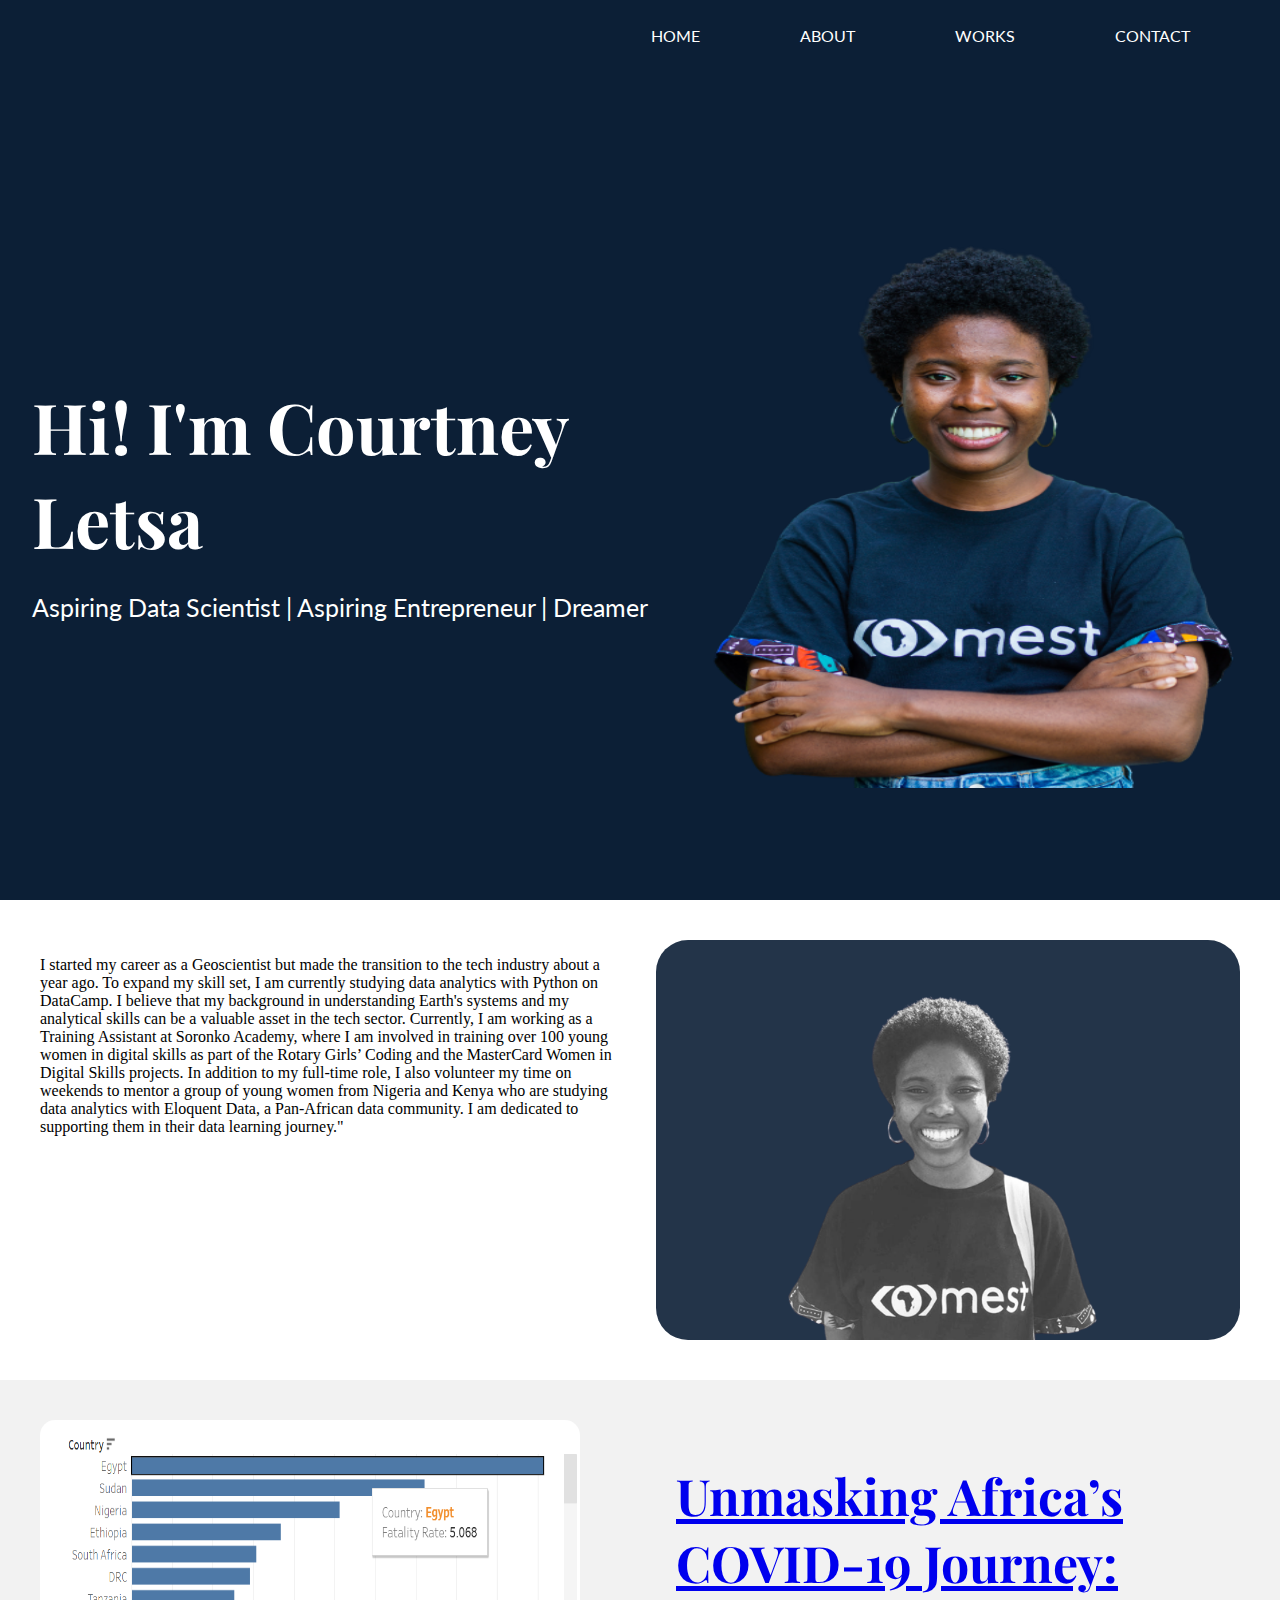
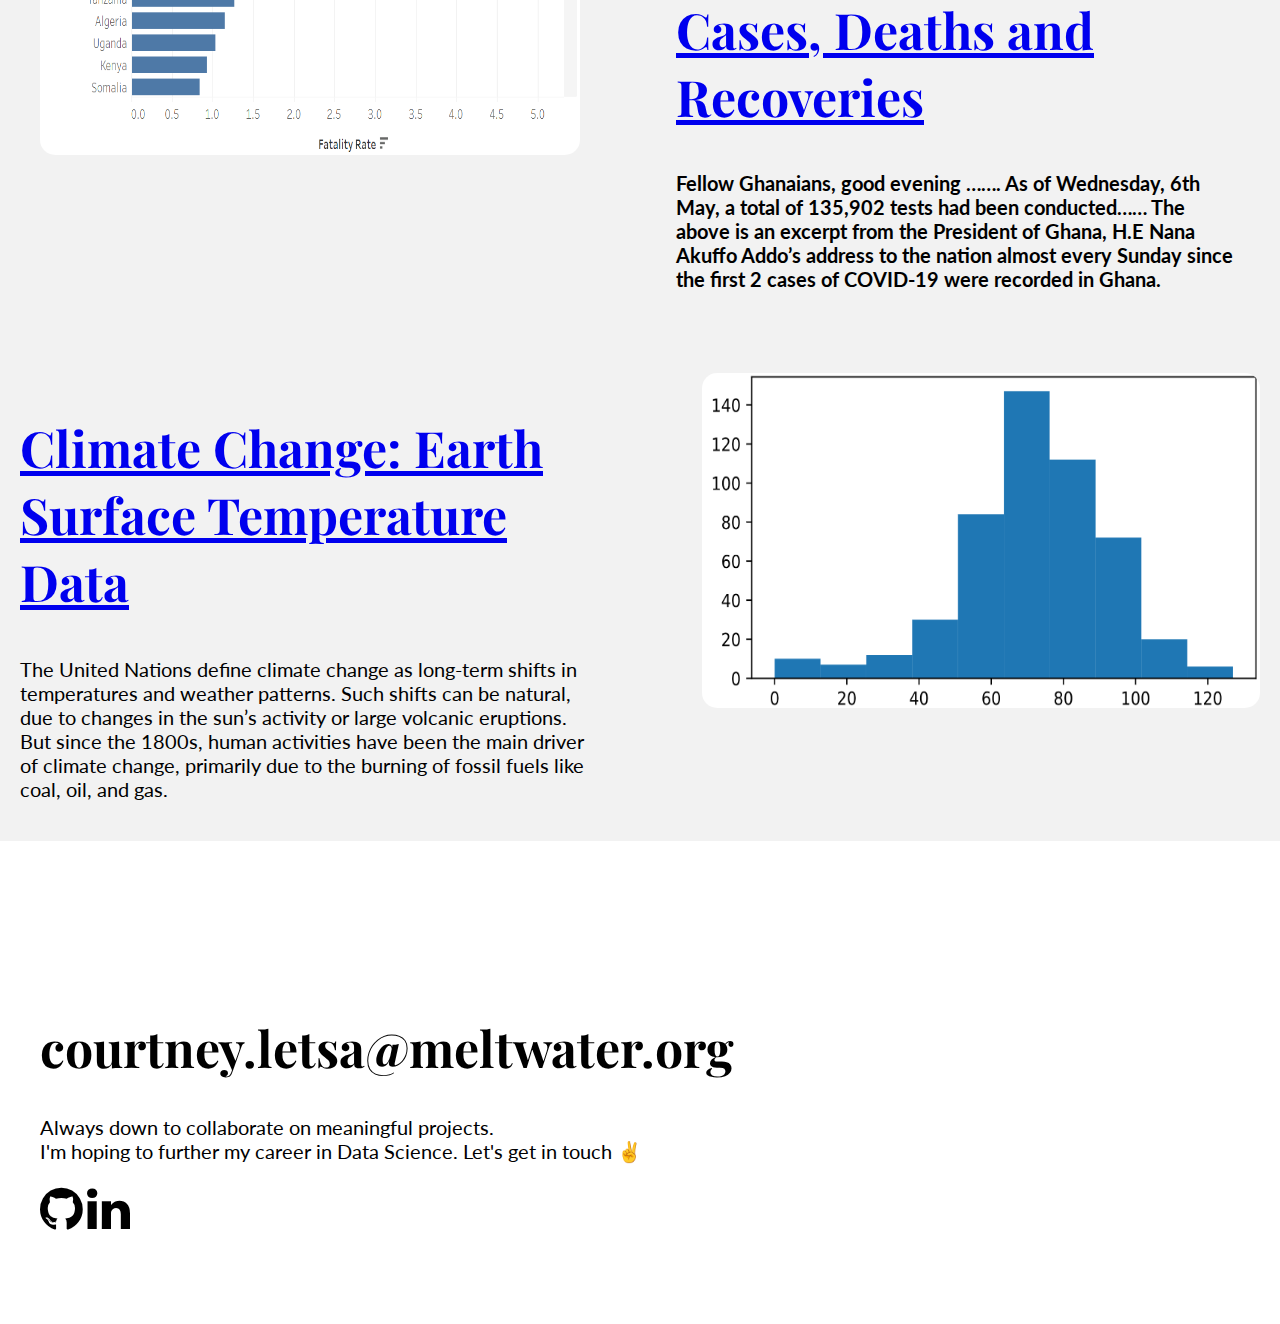
<file: index.html>
<!DOCTYPE html>
<html lang="en">
<head>
    <meta charset="UTF-8">
    <meta http-equiv="X-UA-Compatible" content="IE=edge">
    <meta name="viewport" content="width=device-width, initial-scale=1.0">
    <title>Courtney Letsa - Data Scientist</title>
    <link rel="stylesheet" href="style.css">
    <link rel="stylesheet" href="https://cdnjs.cloudflare.com/ajax/libs/font-awesome/4.7.0/css/font-awesome.min.css">
</head>
<body>
    <section class="wrapper">

        <div class="header">
            <h1 class="logo"></h1>
            <div class="menu-icon" id="menu-icon">
                <svg class="" xmlns="http://www.w3.org/2000/svg" x="0px" y="0px" width="100" height="100" viewBox="0 0 50 50">
                    <path d="M 3 9 A 1.0001 1.0001 0 1 0 3 11 L 47 11 A 1.0001 1.0001 0 1 0 47 9 L 3 9 z M 3 24 A 1.0001 1.0001 0 1 0 3 26 L 47 26 A 1.0001 1.0001 0 1 0 47 24 L 3 24 z M 3 39 A 1.0001 1.0001 0 1 0 3 41 L 47 41 A 1.0001 1.0001 0 1 0 47 39 L 3 39 z"></path>
                    </svg>
            </div>
            <ul class="menu">
                <li class="active-button"><a href="#Home">Home</a></li>
                <li><a href="about.html">About</a></li>
                <!-- <li><a href="skills.html">Skills</a></li> -->
                <li><a href="#portfolio">Works</a></li>
                <li><a href="#contact">Contact</a></li>
            </ul>
        </div>

        <div class="main-content" id="Home">
            <div class="hero-text">
                <h1>Hi! I'm Courtney Letsa</h1>
                <p>Aspiring Data Scientist | Aspiring Entrepreneur | Dreamer</p>
                <!-- <p class="quote">Exploring the realms of data as a Data Scientist, leading with technology as a Chief Technology Officer, and dreaming beyond limits – that's the incredible journey of Courtney Letsa, where data becomes dreams and technology fuels the imagination.</p> -->
            </div>
            <div class="image-content">
                <img src="pic-bg.png" alt="" width="600px" height="600px">
            </div>
        </div>

        <!-- <div class="button">
            <a href="./Resume.pdf">View CV</a>
        </div> -->
    </section>

    <!-- About -->
    <section class="main-content2" id="about">
        <div class="about-text">
            <!-- <h2>Combining Geoscience and Technology</h2> -->
            
            <p>
                I  started my career as a Geoscientist but made the transition to the tech industry about a year ago. To expand my skill set, I am currently studying data analytics with Python on DataCamp. I believe that my background in understanding Earth's systems and my analytical skills can be a valuable asset in the tech sector.
    
                Currently, I am working as a Training Assistant at Soronko Academy, where I am involved in training over 100 young women in digital skills as part of the Rotary Girls’ Coding and the MasterCard Women in Digital Skills projects. In addition to my full-time role, I also volunteer my time on weekends to mentor a group of young women from Nigeria and Kenya who are studying data analytics with Eloquent Data, a Pan-African data community. I am dedicated to supporting them in their data learning journey."
        </p>
        </div>
        <div class="img-container">
        <img src="pic-bg2.png" alt="" weight= "400px"height="400px">
        </div>
    </section>

    <!-- Portfolio Section -->
    <section class="container2" id="portfolio">
        <div class="wrapper-portfolio">
            <!-- <div class="portfolio-content">
                <h2>Recent Works</h2>
            </div> -->
                <div class="works-content">

                    <div class="work">
                        <img src="covid.png" alt="">
                        <div class="work-description">
                            <h2><a href="Unmasking Africa’s COVID-19 Journey: Cases, Deaths and Recoveries"><h2>Unmasking Africa’s COVID-19 Journey: Cases, Deaths and Recoveries</h2></a>
                            <p>Fellow Ghanaians, good evening ……. As of Wednesday, 6th May, a total of 135,902 tests had been conducted……
                            The above is an excerpt from the President of Ghana, H.E Nana Akuffo Addo’s address to the nation almost every Sunday since the first 2 cases of COVID-19 were recorded in Ghana.</p>
                            <div class="button">
                                <!-- <a href="./Resume.pdf">Read More</a> -->
                            </div>
                        </div>
                    </div>
                    
                    <div class="work2">
                            <img src="climate_change.png" alt="">
                            <div class="work-description">
                                <a href="https://www.kaggle.com/code/courtneyletsa/gwg-remote-data-project/edit"><h2>Climate Change: Earth Surface Temperature Data</h2></a>
                                <p>The United Nations define climate change as long-term shifts in temperatures and weather patterns. Such shifts can be natural, due to changes in the sun’s activity or large volcanic eruptions. But since the 1800s, human activities have been the main driver of climate change, primarily due to the burning of fossil fuels like coal, oil, and gas.
                                </p>
                                <div class="button">
                                    <!-- <a href="./Resume.pdf">Coming Soon</a> -->
                                </div>
                            </div>

                        
                    </div>
                    
                </div>
        </div>
    </section>

    <!-- Contact -->
    <section class="main-content2" id="contact">
        <div class="contact-content">
            <div class="contact-text">
                <h1>courtney.letsa@meltwater.org</h1>
                <p>Always down to collaborate on meaningful projects. <br/>
                    I'm hoping to further my career in Data Science. Let's get in touch ✌️</p>
            </div>
    
            <div class="social-buttons">
                <!-- <a href="#" class="fa fa-twitter" aria-hidden="true"></a> -->
                <a href="https://github.com/courtneyletsa" class="fa fa-github" aria-hidden="true"></a>
                <a href="www.linkedin.com/in/courtneyletsa" class="fa fa-linkedin" aria-hidden="true"></a>
            </div>
        </div>
    </section>

    <script>
        // Add this to a new JavaScript file (script.js) linked in your HTML file

    document.addEventListener("DOMContentLoaded", function () {
        const menuIcon = document.getElementById("menu-icon");
        const svg = document.querySelector('svg');
        const menu = document.querySelector(".menu");
        menuIcon.addEventListener("click", function () {
            menu.classList.toggle("active");
            svg.classList.toggle("interact");
        });
    });

    </script>
</body>
</html>
</file>
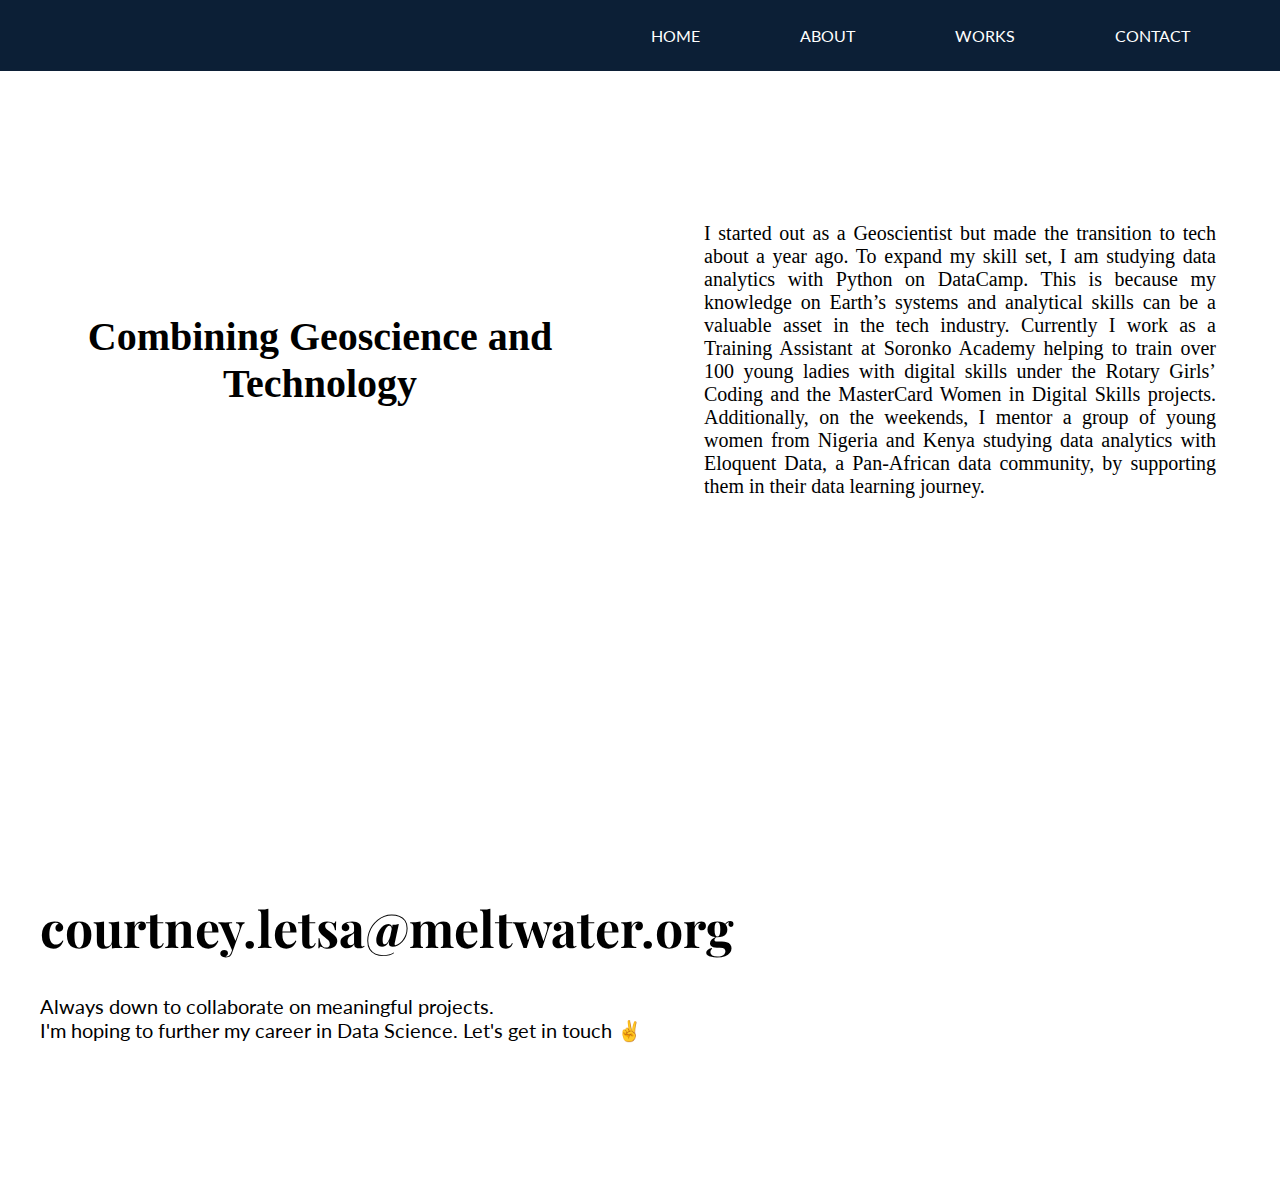
<file: about.html>
<!DOCTYPE html>
<html lang="en">

<head>
    <meta charset="UTF-8">
    <meta http-equiv="X-UA-Compatible" content="IE=edge">
    <meta name="viewport" content="width=device-width, initial-scale=1.0">
    <title>About - Courtney Letsa</title>
    <link rel="stylesheet" href="style.css">
</head>

<body>
    <div class="wrapper">
        <div class="header">
            <h1 class="logo"></h1>
            <div class="menu-icon" id="menu-icon">
                <svg class="" xmlns="http://www.w3.org/2000/svg" x="0px" y="0px" width="100" height="100"
                    viewBox="0 0 50 50">
                    <path
                        d="M 3 9 A 1.0001 1.0001 0 1 0 3 11 L 47 11 A 1.0001 1.0001 0 1 0 47 9 L 3 9 z M 3 24 A 1.0001 1.0001 0 1 0 3 26 L 47 26 A 1.0001 1.0001 0 1 0 47 24 L 3 24 z M 3 39 A 1.0001 1.0001 0 1 0 3 41 L 47 41 A 1.0001 1.0001 0 1 0 47 39 L 3 39 z">
                    </path>
                </svg>
            </div>
            <ul class="menu">
                <li class="active-button"><a href="index.html">Home</a></li>
                <li><a href="about.html">About</a></li>
                <!-- <li><a href="skills.html">Skills</a></li> -->
                <li><a href="portfolio.html">Works</a></li>
                <li><a href="contact.html">Contact</a></li>
            </ul>
        </div>

        <div class="about-container">
            <div class="left-text">
                <h2>Combining Geoscience and Technology</h2>
            </div>
            <div class="right-content">
                <p>I started out as a Geoscientist but made the
                    transition to tech about a year ago. To
                    expand my skill set, I am studying data
                    analytics with Python on DataCamp. This is
                    because my knowledge on Earth’s systems
                    and analytical skills can be a valuable asset
                    in the tech industry. Currently I work as a
                    Training Assistant at Soronko Academy
                    helping to train over 100 young ladies with
                    digital skills under the Rotary Girls’ Coding
                    and the MasterCard Women in Digital Skills
                    projects. Additionally, on the weekends, I
                    mentor a group of young women from
                    Nigeria and Kenya studying data analytics
                    with Eloquent Data, a Pan-African data
                    community, by supporting them in their data
                    learning journey.
                </p>
            </div>
        </div>

    </div>

    <section class="main-content2" id="contact">
        <div class="contact-content">
            <div class="contact-text">
                <h1>courtney.letsa@meltwater.org</h1>
                <p>Always down to collaborate on meaningful projects. <br/>
                    I'm hoping to further my career in Data Science. Let's get in touch ✌️</p>
            </div>
    
            <div class="social-buttons">
                <!-- <a href="#" class="fa fa-twitter" aria-hidden="true"></a> -->
                <a href="https://github.com/courtneyletsa" class="fa fa-github" aria-hidden="true"></a>
                <a href="www.linkedin.com/in/courtneyletsa" class="fa fa-linkedin" aria-hidden="true"></a>
            </div>
        </div>
    </section>
</body>

</html>
</file>
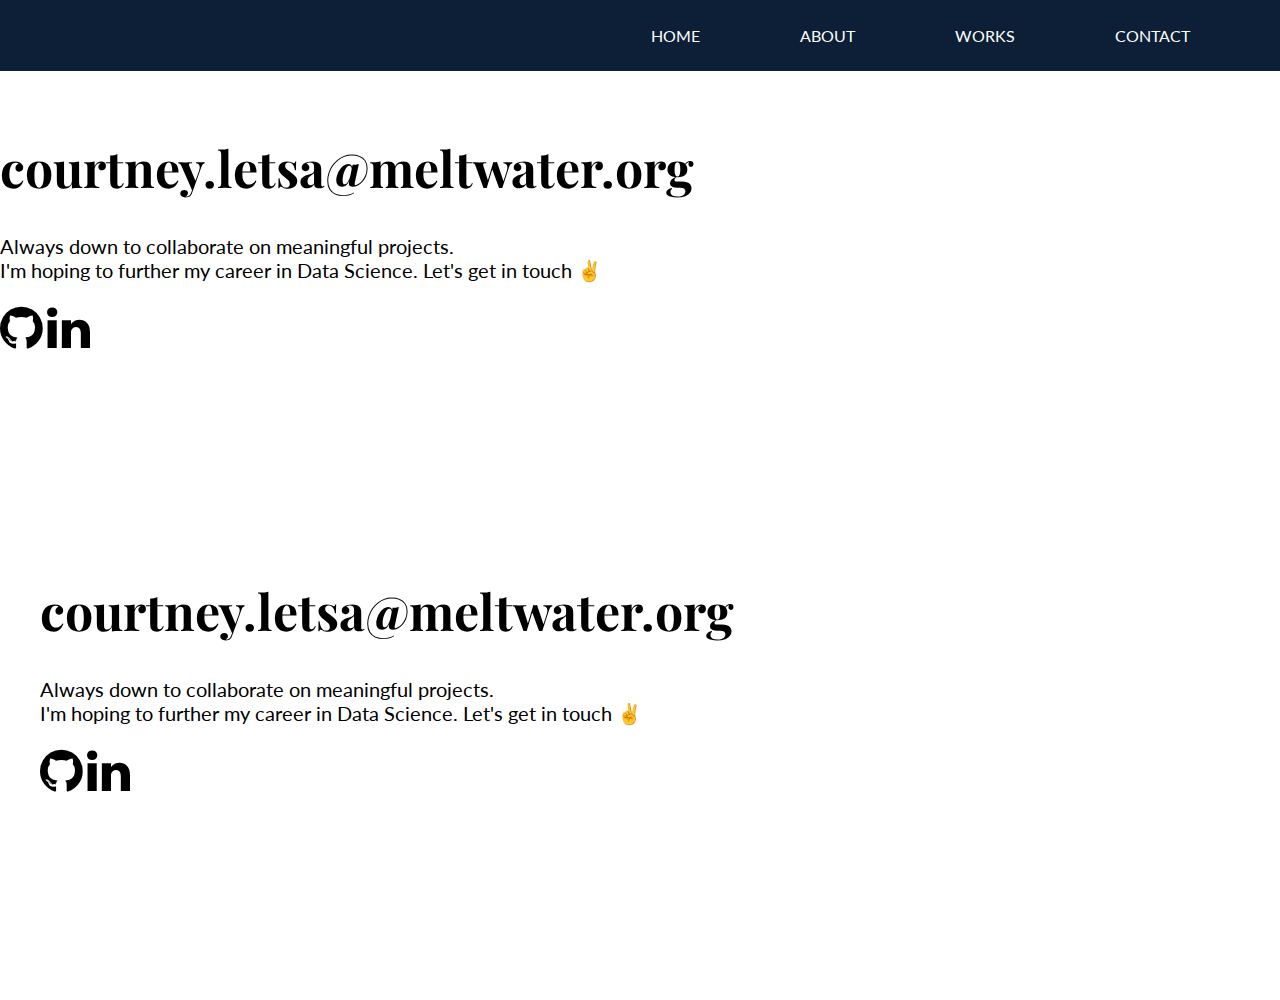
<file: contact.html>
<!DOCTYPE html>
<html lang="en">

<head>
    <meta charset="UTF-8">
    <meta http-equiv="X-UA-Compatible" content="IE=edge">
    <meta name="viewport" content="width=device-width, initial-scale=1.0">
    <title>Courtney Letsa | Welcome to my portfolio</title>
    <link rel="stylesheet" href="style.css">
    <link rel="stylesheet" href="https://cdnjs.cloudflare.com/ajax/libs/font-awesome/4.7.0/css/font-awesome.min.css">
</head>

<body>
    <div class="wrapper">
        <div class="header">
            <h1 class="logo"></h1>
            <div class="menu-icon" id="menu-icon">
                <svg class="" xmlns="http://www.w3.org/2000/svg" x="0px" y="0px" width="100" height="100"
                    viewBox="0 0 50 50">
                    <path
                        d="M 3 9 A 1.0001 1.0001 0 1 0 3 11 L 47 11 A 1.0001 1.0001 0 1 0 47 9 L 3 9 z M 3 24 A 1.0001 1.0001 0 1 0 3 26 L 47 26 A 1.0001 1.0001 0 1 0 47 24 L 3 24 z M 3 39 A 1.0001 1.0001 0 1 0 3 41 L 47 41 A 1.0001 1.0001 0 1 0 47 39 L 3 39 z">
                    </path>
                </svg>
            </div>
            <ul class="menu">
                <li class="active-button"><a href="index.html">Home</a></li>
                <li><a href="about.html">About</a></li>
                <!-- <li><a href="skills.html">Skills</a></li> -->
                <li><a href="portfolio.html">Works</a></li>
                <li><a href="contact.html">Contact</a></li>
            </ul>
        </div>

        <div class="contact-content">
            <div class="contact-text">
                <h1>courtney.letsa@meltwater.org</h1>
                <p>Always down to collaborate on meaningful projects. <br />
                    I'm hoping to further my career in Data Science. Let's get in touch ✌️</p>
            </div>
            <div class="social-buttons">
                <!-- <a href="#" class="fa fa-twitter" aria-hidden="true"></a> -->
                <a href="https://github.com/courtneyletsa" class="fa fa-github" aria-hidden="true"></a>
                <a href="www.linkedin.com/in/courtneyletsa" class="fa fa-linkedin" aria-hidden="true"></a>
            </div>
        </div>
        <section class="main-content2" id="contact">
            <div class="contact-content">
                <div class="contact-text">
                    <h1>courtney.letsa@meltwater.org</h1>
                    <p>Always down to collaborate on meaningful projects. <br/>
                        I'm hoping to further my career in Data Science. Let's get in touch ✌️</p>
                </div>
        
                <div class="social-buttons">
                    <!-- <a href="#" class="fa fa-twitter" aria-hidden="true"></a> -->
                    <a href="https://github.com/courtneyletsa" class="fa fa-github" aria-hidden="true"></a>
                    <a href="www.linkedin.com/in/courtneyletsa" class="fa fa-linkedin" aria-hidden="true"></a>
                </div>
            </div>
        </section>
</body>

</html>
</file>
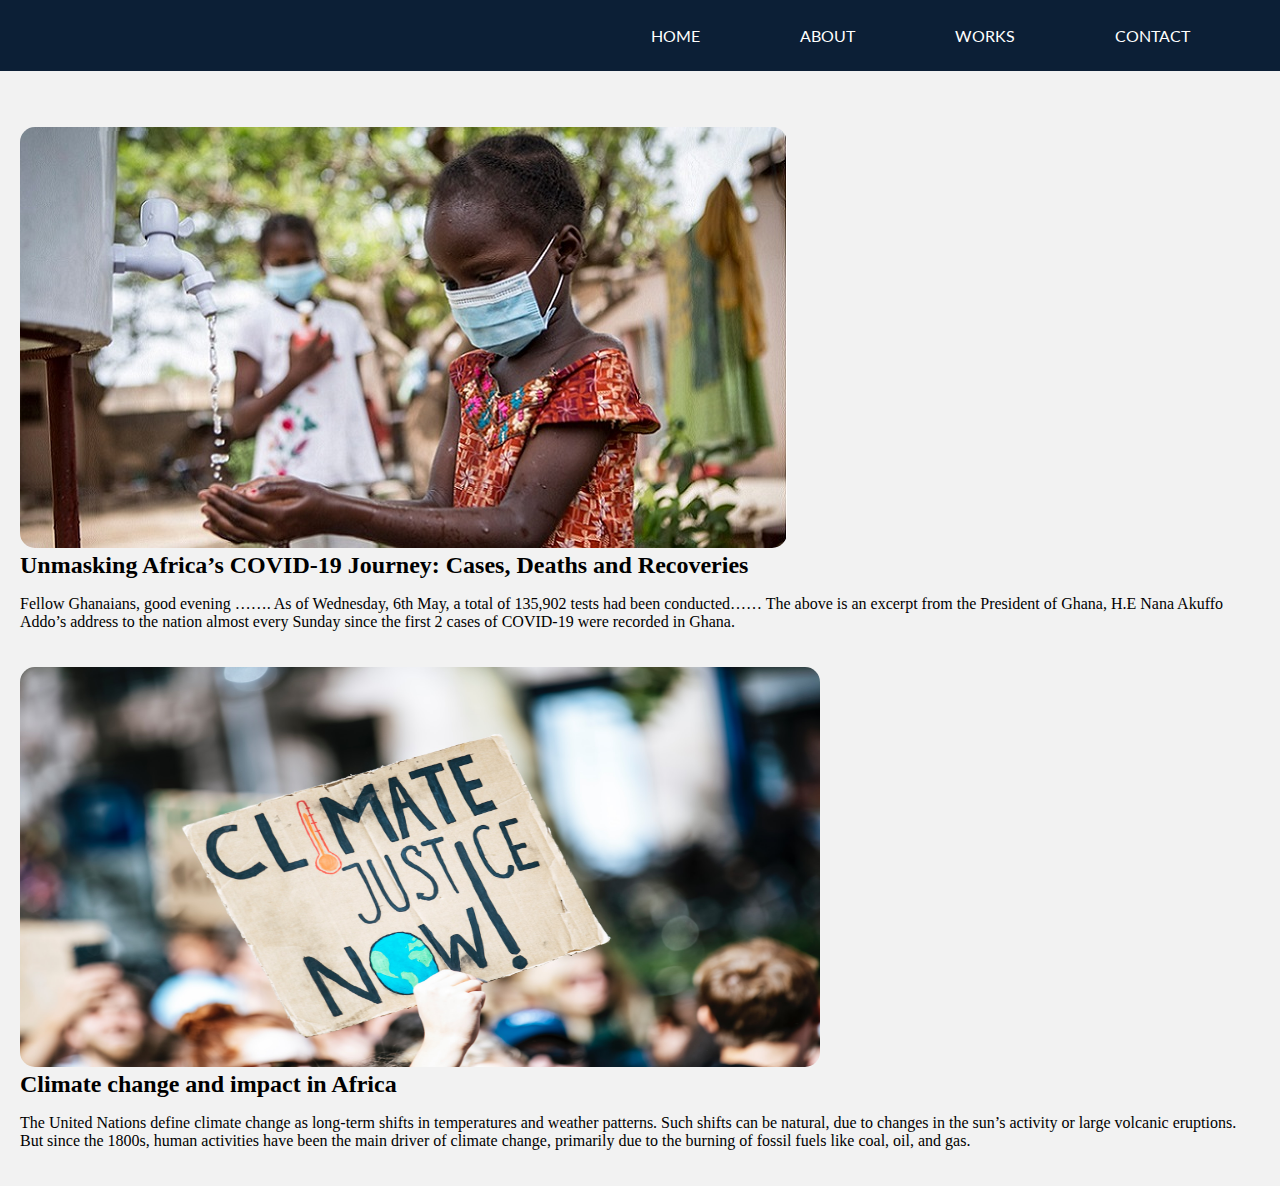
<file: portfolio.html>
<!DOCTYPE html>
<html lang="en">
<head>
    <meta charset="UTF-8">
    <meta http-equiv="X-UA-Compatible" content="IE=edge">
    <meta name="viewport" content="width=device-width, initial-scale=1.0">
    <title>Courtney Letsa | Welcome to my portfolio</title>
    <link rel="stylesheet" href="style.css">
</head>
<body>
    <div class="wrapper">
        <div class="header">
            <h1 class="logo"></h1>
            <div class="menu-icon" id="menu-icon">
                <svg class="" xmlns="http://www.w3.org/2000/svg" x="0px" y="0px" width="100" height="100" viewBox="0 0 50 50">
                    <path d="M 3 9 A 1.0001 1.0001 0 1 0 3 11 L 47 11 A 1.0001 1.0001 0 1 0 47 9 L 3 9 z M 3 24 A 1.0001 1.0001 0 1 0 3 26 L 47 26 A 1.0001 1.0001 0 1 0 47 24 L 3 24 z M 3 39 A 1.0001 1.0001 0 1 0 3 41 L 47 41 A 1.0001 1.0001 0 1 0 47 39 L 3 39 z"></path>
                    </svg>
            </div>
            <ul class="menu">
                <li class="active-button"><a href="index.html">Home</a></li>
                <li><a href="about.html">About</a></li>
                <!-- <li><a href="skills.html">Skills</a></li> -->
                <li><a href="portfolio.html">Works</a></li>
                <li><a href="contact.html">Contact</a></li>
            </ul>
        </div>

        <div class="wrapper-portfolio">
            <div class="portfolio-content">
                <h1>Recent Works</h1>
            </div>
                <div class="works-content">
                    <div class="first-work">
                        <img src="covid.jpeg" alt="">
                    <h2>Unmasking Africa’s COVID-19 Journey: Cases, Deaths and Recoveries</h2>
                    <p>Fellow Ghanaians, good evening ……. As of Wednesday, 6th May, a total of 135,902 tests had been conducted……
                     The above is an excerpt from the President of Ghana, H.E Nana Akuffo Addo’s address to the nation almost every Sunday since the first 2 cases of COVID-19 were recorded in Ghana.</p>
                    </div>
                    
                    <div class="second-work">
                        <img src="climate_change.jpg" alt="" width="800px" height="400px">
                    <h2>Climate change and impact in Africa</h2>
                    <p>The United Nations define climate change as long-term shifts in temperatures and weather patterns. Such shifts can be natural, due to changes in the sun’s activity or large volcanic eruptions. But since the 1800s, human activities have been the main driver of climate change, primarily due to the burning of fossil fuels like coal, oil, and gas.
                    </p>
                    </div>
                    
                </div>
        </div>

</body>
</html>
</file>
<file: style.css>
@import url("https://fonts.googleapis.com/css2?family=Lato:wght@100;300&family=Montserrat:wght@400;500;700&family=Playfair+Display:wght@400;600&display=swap");
@import url('https://fonts.googleapis.com/css2?family=Lato:wght@100;300&family=Montserrat:wght@400;500;700&family=Old+Standard+TT:ital@0;1&family=Playfair+Display:ital,wght@0,400;0,600;1,400&display=swap');

* {
    box-sizing: border-box;
    /* border: 1px solid red; */
}

body {
  margin: 0px;
  background-color: #fff;
  height: 100vh;
}
/* .wrapper{
    position: relative;
} */
.wrapper .header {
  width: 100%;
  /* position: sticky; */
  margin: auto;
  padding: 35px 0;
  display: flex;
  align-items: center;
  justify-content: space-between;
  position: fixed;
  top: 0;
  background-color: #0c1f36;
  padding: 10px 40px;
}
.wrapper .header ul li {
  list-style: none;
  display: inline-block;
  margin: 0 50px;
  position: relative;
  font-family: "Lato", sans-serif;
  font-size: 16px;
}
.wrapper .header ul li a {
  text-decoration: none;
  color: #fff;
  text-transform: uppercase;
}
.wrapper .main-content {
  display: flex;
  justify-content: left;
  align-items: center;
  flex-direction: row;
  background-color: #0c1f36;
  /* margin-top: 5rem; */
}
/* .wrapper .main-content img {
  border-radius: 80%;
  margin-left: 100px;
} */

/* .image-content {
  border: 1px solid red;
} */

.main-content {
  min-height: 100vh;
  padding-top: 5rem;
}

.main-content .hero-text h1 {
  font-family: "Playfair Display", serif;
  font-size: 70px;
  color: black;
  margin-bottom: 0px;
  /* margin-left: 50px; */
  /* padding-top: 100px; */
  color: #fff;
}

.wrapper h2 {
  margin: 0;
}

.main-content .hero-text {
  /* width: 50vw; */
  padding-left: 2rem;
  /* margin-bottom: 150px; */
  /* border: 1px solid red; */
}
.main-content .hero-text p {
  font-family: "Lato", sans-serif;
  font-size: 25px;
  /* margin-left: 50px; */
  color: #fff;
}
.contact-content {
  display: flex;
  justify-content: center;
  align-items: left;
  flex-direction: column;
  margin-left: 50px;
  margin-top: 100px;
}
.contact-content .contact-text h1 {
  font-family: "Playfair Display", serif;
  font-size: 50px;
  color: #000;
  margin-left: -50px;
}
.contact-content .contact-text p {
  font-family: "Lato", sans-serif;
  font-size: 20px;
  margin-left: -50px;
}

.social-buttons {
  height: 100px;
  margin-left: -50px;
}

.fa {
  color: #000;
  font-size: 50px !important;
  text-decoration: none !important;
}
.about-container{
  display: grid;
  grid-template-columns: repeat(2, 1fr);
  /* border: 1px solid red; */
  min-height: 80vh;
  justify-content: center;
  align-items: center;
}

.about-container h2 {
  font-size: 40px;
  text-align: center;
}
.about-container p {
  font-size: 20px;
  margin-inline: 4rem;
  font-family: 'Old Standard TT', serif;
  font-size: 20px;
  text-align: justify;
}

.portfolio-content {
    width: 100%;
    text-align: left;
    /* margin-left: 50px; */
    font-family: 'Playfair Display', serif;
    font-size: 20px;
}

.work-description h2 {
  font-family: 'Playfair Display', serif;
  font-size: 50px;
}

.work-description p {
  font-family: 'Lato', sans-serif;
  font-size: 20px;
}

/* button styling */

.button {
  margin-left: 50px;
  /* border-bottom: 12px solid red; */
  width: 12vw;
}

.button a {
  font-size: 35px;
  text-decoration: none;
  color: #000;
}

/* div.image-content {
  border: 2px solid green;
  display: flex;
  flex-direction: row;
  justify-content: center;
  align-items: center;
  width: 50vw;
  margin-top: 200px;
} */

.wrapper-portfolio {
  background-color: #f2f2f2;
  height: 100%;
}

.wrapper-portfolio .works-content img {
  border-radius: 15px;
}

/* Add this to your existing CSS */

.menu-icon {
  display: none;
  cursor: pointer;
  flex-direction: column;
  padding: 10px;
}

.menu {
  list-style: none;
  display: flex;
  align-items: center;
}

.menu li {
  margin: 0 20px;
  font-family: "Lato", sans-serif;
  font-size: 16px;
}

.menu li:hover {
  border-bottom: 2px solid red;
}

.active {
  border-bottom: 2px solid red;
}

.works-content {
  display: flex;
  flex-direction: column;
  gap: 20px;
  padding: 20px;
}

.work {
  display: flex;
  width: 100%;
  gap: 20px;
  padding: 20px;
  justify-content: space-between;
}

.work2 {
  display: flex;
  flex-direction: row-reverse;
  width: 100%;
  gap: 20px;
  justify-content: space-between;
  /* padding: 20px; */
}

.work img, .work2 img {
    width: 45%;
    max-height: 335px;
}

.work div, .work2 div {
    width: 47%;
}

.main-content2 {
    padding: 40px;
    display: flex;
    gap: 2rem;

}

.about-text {
  /* border: 1px solid red; */
  width: 50%;
}


.img-container {
  /* border: 1px solid red; */
  background-color: #0c1f36e7;
  border-radius: 32px;
  width: 50%;
  display: flex;
}

.img-container img  {
  margin-inline: auto;

}

.image-content {
  margin-inline: auto;
}
/* responsiveness */
@media all and (max-width: 620px) {

  .wrapper {
    width: 100%;
    display: flex;
    flex-direction: column;
    justify-content: flex-start;
    align-items: center;
    /* background-color: rgb(90, 90, 93); */
  }

  .wrapper .header {
    display: flex;
    justify-content: flex-start;
    align-items: flex-start;
    padding: 0;
    margin-top: 0;
    margin-bottom: 0;
    width: 100%;
    /* background-color: blue; */
  }

  .wrapper .header ul {
    display: flex;
    flex-direction: row;
    align-items: center;
    justify-content: center;
    padding: 0;
    margin: 0;
  }

  .wrapper .header ul li {
    margin: 10px;
  }

  .wrapper .header ul li a {
    font-size: 12px;
  }

  /* the menu is hidden by default in mobile mode */
  .menu {
    visibility: hidden;
  }

  /* this is for the hamburger  */
  svg {
    width: 40%;
    height: 40%;
    transition: 0.5s;
    -webkit-transition: 0.5s;
    -moz-transition: 0.5s;
    -ms-transition: 0.5s;
    -o-transition: 0.5s;
  }

  /* this makes the hamburger to rotate */
  .interact {
    transition: 0.5s;
    transform: rotate(90deg);
    -webkit-transform: rotate(90deg);
    -moz-transform: rotate(90deg);
    -ms-transform: rotate(90deg);
    -o-transform: rotate(90deg);
    -webkit-transition: 0.5s;
    -moz-transition: 0.5s;
    -ms-transition: 0.5s;
    -o-transition: 0.5s;
  }

  /* this makes the menu appear  */
  .menu.active {
    visibility: visible;
  }

  .menu-icon {
    display: flex;
  }

  /*  */
  .main-content {
    display: flex;
    flex-direction: column;
  }

  .wrapper .main-content {
    margin-top: 0;
    /* background-color: grey; */
    width: 100%;
    display: flex;
    flex-direction: column-reverse;
  }

  .wrapper .button {
    margin-top: 5px;
    margin-left: 0;
    width: fit-content;
    height: 150px;
    display: flex;
    flex-direction: column;
    align-items: center;
    justify-content: center;
    border-radius: 12px;
  }

  .wrapper .button a {
    font-size: 34px;
    font-weight: bold;
    width: 100%;
    height: 70%;
    display: block;
    /* background-color: #fff; */
    display: flex;
    justify-content: center;
    align-items: center;
    /* color: #fff; */
    color: crimson;
  }

  .wrapper .main-content .image-content {
    width: 100%;
  }

  .wrapper .main-content .image-content img {
    margin-left: 0;
  }

  .wrapper .main-content .hero-text {
    /* background-color: red; */
    width: 100%;
  }
  .wrapper .main-content .hero-text h1 {
    font-size: 30px;
    /* padding-top: 50px; */
    margin-left: 0;
    width: 100%;
    text-align: center;
    border-bottom: 2px solid crimson;
  }

  .wrapper .main-content .hero-text p {
    margin-left: 0;
    text-align: center;
    width: 100%;
  }

  p.quote {
    display: block;
  }

  /* for the  about responsiveness */

  .wrapper .about-text {
    width: 100%;
    display: flex;
    flex-direction: column;
    align-items: center;
    justify-content: center;
  }

  .wrapper .about-text p {
    width: 90%;
  }

  .wrapper .wrapper-portfolio {
    display: flex;
    flex-direction: column;
    justify-content: center;
    align-items: center;
    width: 100%;
    height: 100vh;
  }

  .wrapper .wrapper-portfolio .works-content {
    width: 100%;
    display: flex;
    flex-direction: column;
    align-items: center;
    justify-content: center;
  }
  .wrapper .wrapper-portfolio .works-content img {
    width: 100%;
    /* height: 100%; */
  }

  .wrapper-portfolio .works-content .work {
    display: flex;
    flex-direction: column;
    justify-content: center;
    align-items: center;
    /* height: 50%; */
    width: 100%;
  }
  .wrapper-portfolio .works-content .work2 {
    display: flex;
    flex-direction: column;
    justify-content: center;
    align-items: center;
    /* height: 50%; */
    width: 100%;
  }

  .work div, .work2 div {
    width: 100%;
  }

  .work p, .work h2 {
    width: 100%;
  }

  .work2 img {
    width: 100%;
  }

  .works-content {
    width: 100%;
  }

  .work img {
    width: 100%;
  }

  .work,
  .work2 {
    /* width: 100vw; */
    padding: 20px;
  }
  .contact-content {
    height: 100vh;
    display: flex;
    align-items: center;
    justify-content: center;
    margin-top: 0;
    margin-left: 0;
  }

  .contact-content .contact-text {
    width: 100vw;
    display: flex;
    flex-direction: column;
    justify-content: center;
    align-items: center;
  }

  .contact-content .contact-text h1,
  p {
    font-size: 22px;
    width: 100%;
    text-align: center;
  }

  .hero-text {
    padding: 20px;
  }
  .about-text {
    flex-direction: column;
  }

  .about-text p {
    width: 100%;
    text-align: center;
    font-size: 20px;
  }
  .about-text h1 {
    width: 100%;
  }
  .logo {
    display: none;
  }
}
</file>
